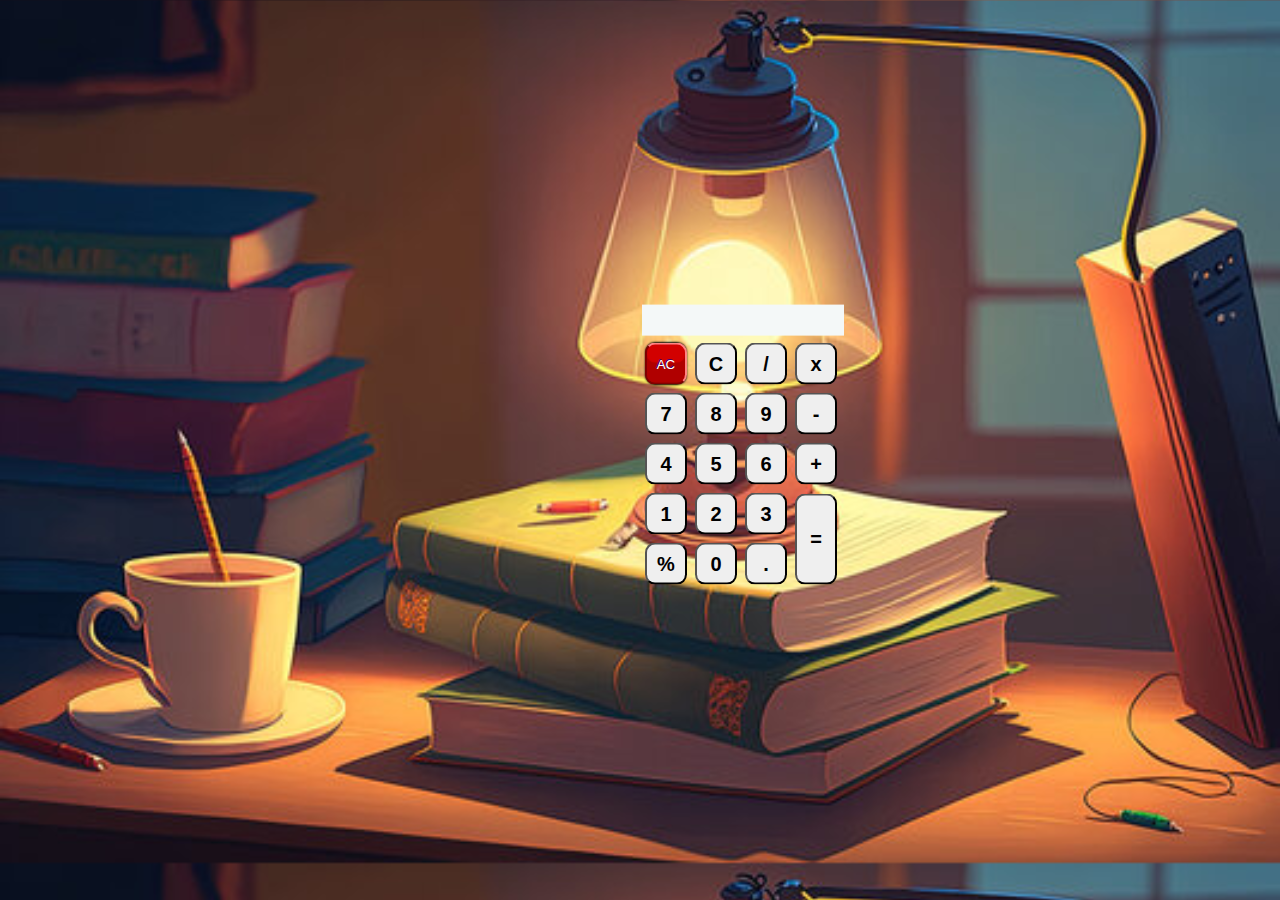
<file: calculator/index.html>
<!DOCTYPE html>
<html lang="en">
<head>
    <meta charset="UTF-8">
    <meta name="viewport" content="width=device-width, initial-scale=1.0">
    <meta http-equiv="X-UA-Compatible" content="ie=edge">
    <title>dk.Calculator</title>
    <link rel="stylesheet" href="style.css">
    <!-- <link rel="stylesheet" href="woodCalc.css"> -->
    <script src="script.js"></script>
</head>
<body>
    <div class="container">
        <form name="form">
            <input class="textview" name="textview">
        </form>
            <table>
                <tr>
                        <td><input class="allclearButton" type="button" value="AC" onclick="clean()"></td>
                        <td><input class="button" type="button" value="C" onclick="back()"></td>
                        <td><input class="button" type="button" value="/" onclick="insert('/')"></td>
                        <td><input class="button" type="button" value="x" onclick="insert('*')"></td>
                </tr>
                <tr>
                        <td><input class="button" type="button" value="7" onclick="insert(7)"></td>
                        <td><input class="button" type="button" value="8" onclick="insert(8)"></td>
                        <td><input class="button" type="button" value="9" onclick="insert(9)"></td>
                        <td><input class="button" type="button" value="-" onclick="insert('-')"></td>
                 </tr>
                 <tr>
                        <td><input class="button"  type="button" value="4" onclick=insert(4)></td>
                        <td><input class="button" type="button" value="5" onclick=insert(5)></td>
                        <td><input class="button" type="button" value="6" onclick="insert(6)"></td>
                        <td><input class="button" type="button" value="+" onclick="insert('+')"></td>
                </tr>
                 <tr>
                        <td><input class="button" type="button" value="1" onclick="insert(1)"></td>
                        <td><input class="button" type="button" value="2" onclick="insert(2)"></td>
                        <td><input class="button" type="button" value="3" onclick="insert(3)"></td>
                        <td rowspan="5"><input class="equalButton" type="button" value="=" onclick=equals()></td>
              </tr>
                <tr>
                        <td><input class="button" type="button" value="%" onclick="insert('%')"></td>
                        <td><input class="button" type="button" value="0" onclick="insert(0)"></td>
                        <td><input class="button" type="button" value="." onclick="insert('.')"></td>
                        
                </tr>

            </table>
    </div>
</body>
</html>
</file>
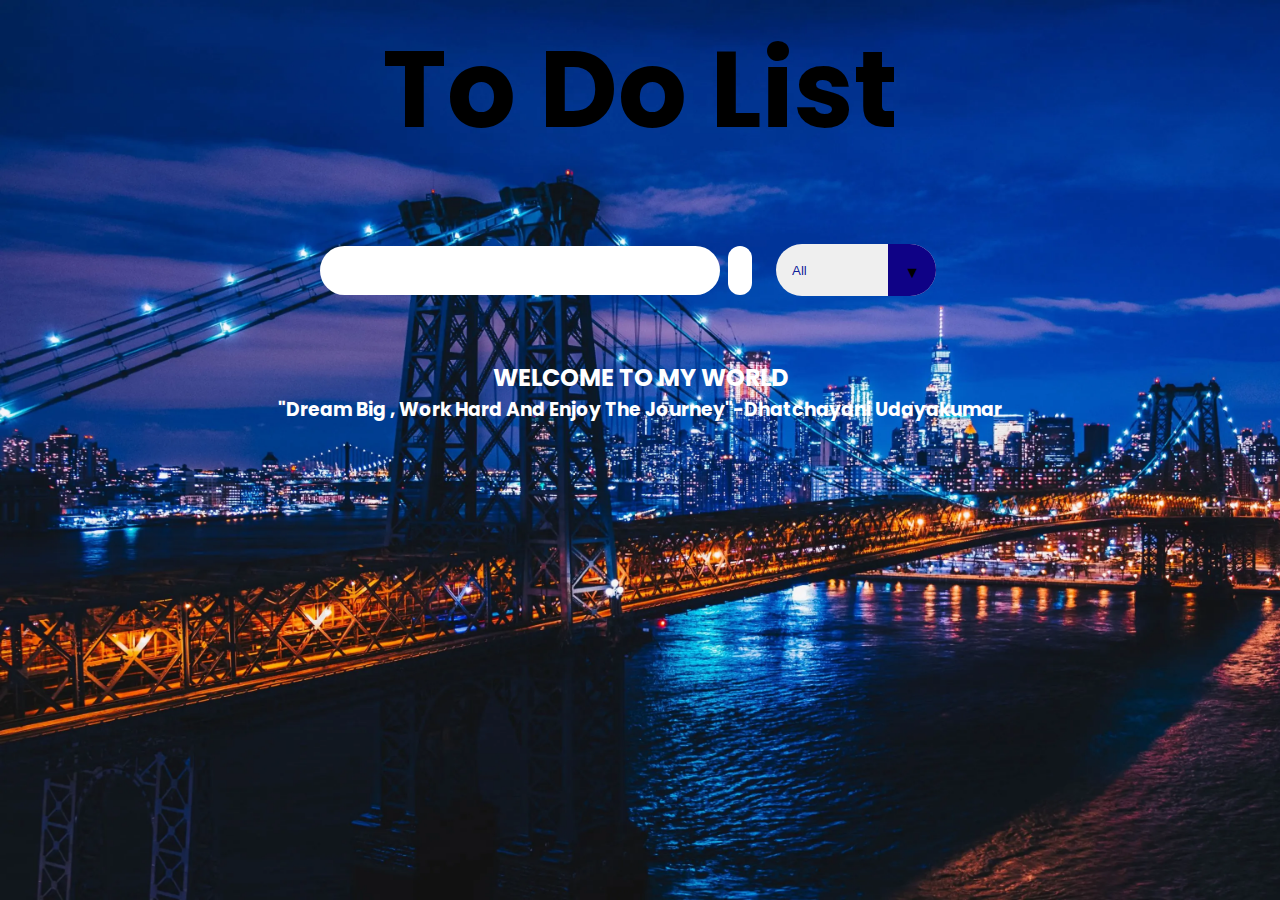
<file: TODOLIST/index.html>
<!DOCTYPE html>
<html lang="en">
<head>
    <meta charset="UTF-8">
    <meta http-equiv="X-UA-Compatible" content="IE=edge">
    <meta name="viewport" content="width=device-width, initial-scale=1.0">
    <!-- Google Fonts -->
    <link rel="preconnect" href="https://fonts.googleapis.com">
    <link rel="preconnect" href="https://fonts.gstatic.com" crossorigin>
    <link href="https://fonts.googleapis.com/css2?family=Poppins&display=swap" rel="stylesheet">
    <!-- Font Awesome cdn css -->
    <link rel="stylesheet" href="https://cdnjs.cloudflare.com/ajax/libs/font-awesome/5.15.3/css/all.min.css" integrity="sha512-iBBXm8fW90+nuLcSKlbmrPcLa0OT92xO1BIsZ+ywDWZCvqsWgccV3gFoRBv0z+8dLJgyAHIhR35VZc2oM/gI1w==" crossorigin="anonymous" referrerpolicy="no-referrer" />
    <link rel="stylesheet" href="./styles.css">
    <title>dK</title>
</head>
<body>

    <header>
        <h2>To Do List</h2>
    </header>
    <form action="">
        <input type="text" class="todo-input">
        <button class="todo-button" type="submit">
            <i class="fas fa-plus-square fa-spin fa-0.5x"></i>
        </button>
        <div class="select">
            <select name="todos" class="filter-todo">
                <option value="all">All</option>
                <option value="incomplete">Incomplete</option>
                <option value="complete">Complete</option>
            </select>
        </div>
    </form>

    <div class="todo-container">
        <ul class="todo-list"></ul>
    </div>
        <h2 align="center" style="color:white">   WELCOME TO MY WORLD  </h2>
        <h3 align="center" style="color:white">"Dream Big , Work Hard And Enjoy The Journey"-Dhatchayani Udayakumar </h3>
   
        <script src="./script.js"></script>
</body>
</html>
</file>
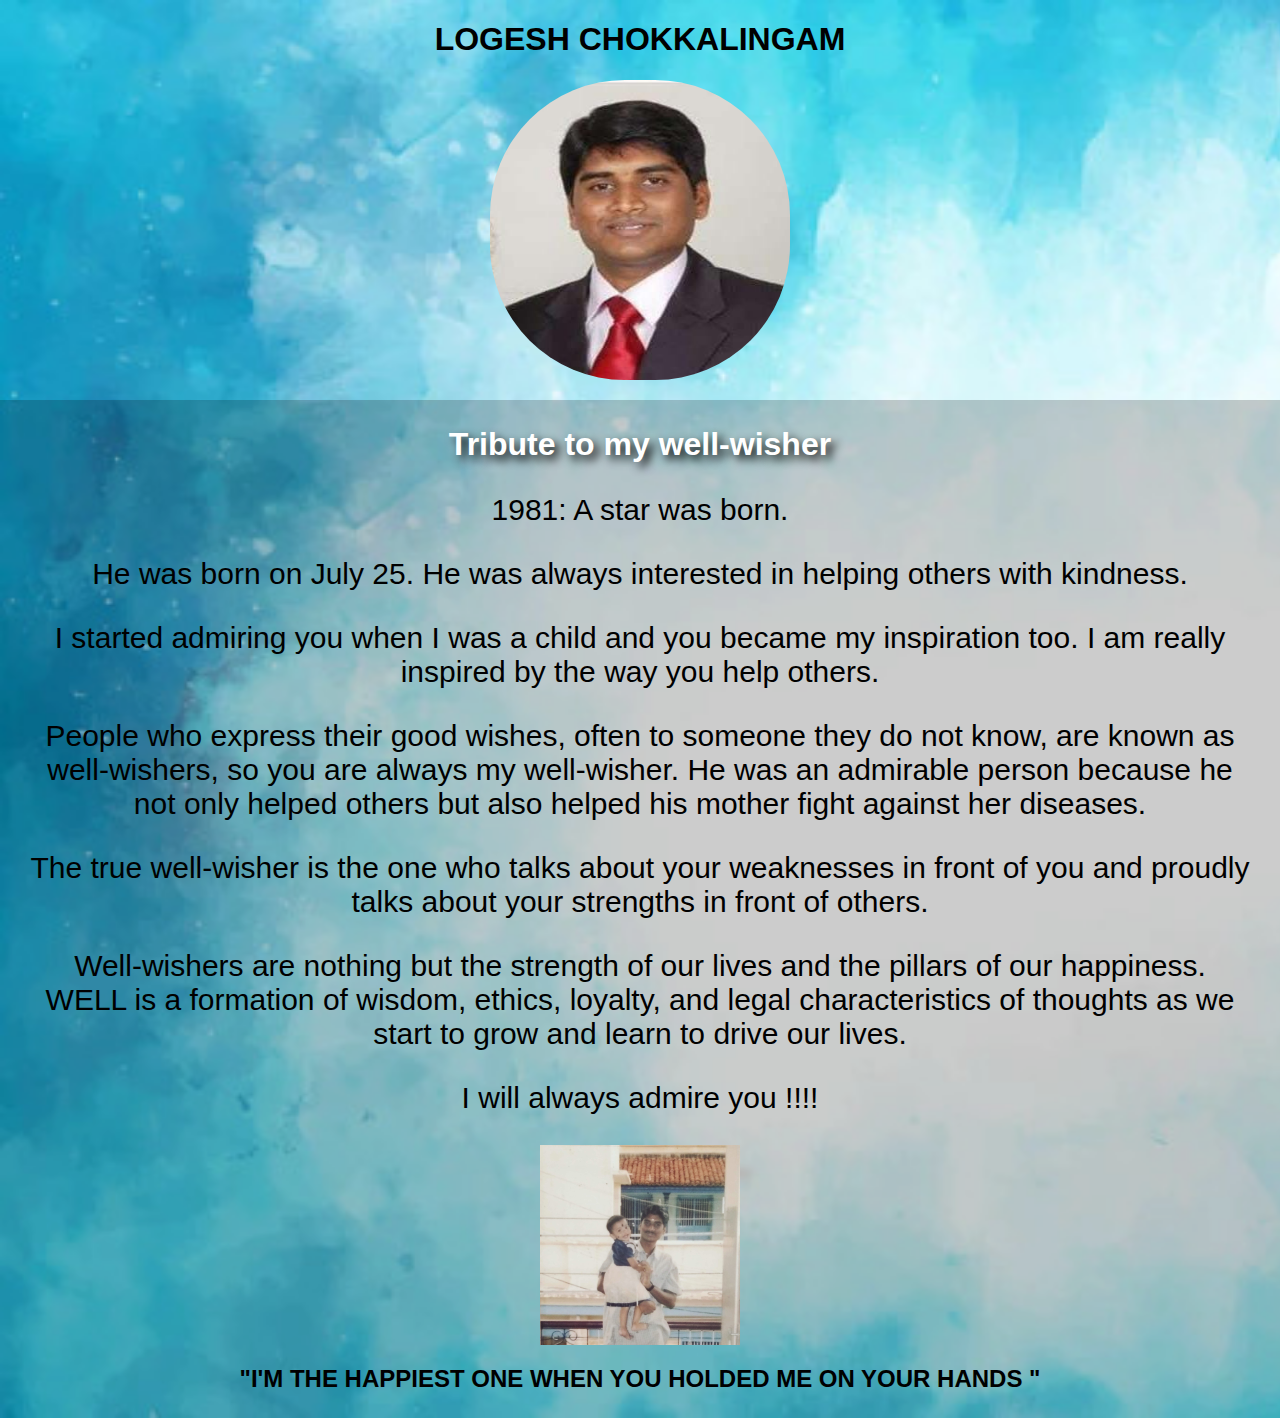
<file: Tributepg/index.html>
<!DOCTYPE html>
<html lang="en">
<head>
    <meta charset="UTF-8">
    <meta name="viewport" content="width=device-width, initial-scale=1.0">
    <meta http-equiv="X-UA-Compatible" content="ie=edge">
    <link rel="stylesheet" href="style.css">
    <title>dk-tributepage</title>
</head>
<body >
    <main id="main">
        <h1 align="center">LOGESH CHOKKALINGAM</h1>
        <div id="img-div">
            <!-- The img element should responsively resize, relative to the width of its parent element, without exceeding its original size. -->
            <!-- The img element should be centered within its parent element. -->
            <div id="img-div">
                <!-- The img element should responsively resize, relative to the width of its parent element, without exceeding its original size. -->
                <!-- The img element should be centered within its parent element. -->
                <center>
                    <img src="./lc.jpeg" alt="lc"  height="300" width="300"  id="chithappa"/>
                    <style>
                        #chithappa{
                            border-radius: 45%;
                        }
                    </style>
                </center>
        </div>
        <div id="tribute-info">
            <h1 class="title">Tribute to my well-wisher</h1>
            <style>
                p {
                    font-size: 30px;;
                }
            </style>
            <p>1981: A star was born.</p>

            <p>He was born on July 25.
                He was always interested in helping others with kindness.</p>
            
            <p>I started admiring you when I was a child and you became my inspiration too. I am really inspired by the way you help others.</p>
            <p>People who express their good wishes, often to someone they do not know, are known as well-wishers, so you are always my well-wisher. He was an admirable person because he not only helped others but also helped his mother fight against her diseases.</p>
            <p>The true well-wisher is the one who talks about your weaknesses in front of you and proudly talks about your strengths in front of others.</p>              
            <p>Well-wishers are nothing but the strength of our lives and the pillars of our happiness. WELL is a formation of wisdom, ethics, loyalty, and legal characteristics of thoughts as we start to grow and learn to drive our lives.</p>
            <p>I will always admire you  !!!!</p>
    <center>
        <img src="./lk.jpeg" height="200" width="200"  
    </center>
        <h2>"I'M THE HAPPIEST ONE WHEN YOU HOLDED ME ON YOUR HANDS "</h2>
        
    </main>
    
</body>
</html>
</file>
<file: calculator/style.css>
body {
	
	background-image: url("./cul.jpg");
	background-size: cover;

}

.textview{
  display: inline-block;
	margin: 2px;
	width: 198px;
	height: 29px;
	font-size: 20px;
    font-weight: bold;
    background-color: rgb(244, 248, 248);
	border: none;
}

.equalButton {
    cursor: pointer;
	display: inline-block;
	margin: 2px;
	width: 42px;
	height:91px;
    outline: none;
	font-size: 20px;
	font-weight: bold;
	border-radius: 10px;
  
}

.button {
    cursor: pointer;
	display: inline-block;
	margin: 2px;
	width: 42px;
	height: 42px;
	font-size: 20px;
	font-weight: bold;
	border-radius: 10px;
	outline: none;
  
}

.button:active, .allclearButton:active,.equalButton:active{
    background-color: #3e8e41;
    box-shadow: 0 3px #666;
    transform: translateY(4px);
  }



.button:hover,.equalButton:hover {
	background-color: #FFBA75;
	box-shadow: 0px 0px 2px #FFBA75, inset 0px -20px 1px #FF8000;
	border-top: 2px solid #FFF;
	border-right: 2px solid #FFF;
	border-bottom: 2px solid #AE5700;
	border-left: 2px solid #AE5700;
}

.allclearButton {
  border-radius: 10px;
	color: #FFF;
    margin: 2px;
	width: 42px;
	height: 42px;
	text-shadow: -1px -1px 0px #44006F;
	background-color: #D20000;
	border-top: 2px solid #FF8484;
	border-right: 2px solid #FF8484;
	border-bottom: 2px solid #800000;
	border-left: 2px solid #800000;
	box-shadow: 0px 0px 2px #030303, inset 0px -20px 1px #B00000;
	outline: none;
}
.container{
		background: rgba(146, 142, 142, 0.589);
		background-size: cover;
		position:absolute;
        top: 40%;
        left:50%;
		right: 50%;
        transform:translateX(-50%) translateY(-20%)
}
</file>
<file: TODOLIST/styles.css>
* {
    margin: 0;
    padding: 0;
    box-sizing: border-box;
}

body {
    background-image: url(./dk.jpg);
    background-size: cover;
    font-family: "Poppins", sans-serif;
    min-height: 100vh;
}

header {
    font-size: 4.5rem; 
}

header, 
form {
    min-height: 20vh;
    display: flex;
    justify-content: center;
    align-items: center;
}

form input, 
form button {
    padding: 0.5rem;
    padding-left: 1rem;
    font-size: 1.8rem;
    border: none;
    background: white;
    border-radius: 2rem;
}

form button {
    color: rgb(0, 68, 255);
    background: white;
    cursor: pointer;
    transition: all 0.3 ease;
    margin-left: 0.5rem;
}

form button:hover {
    color: white;
    background: rgb(20, 1, 54);
}

.fa-plus-square {
    margin-top: 0rem;
    margin-left: -8px;
}

.todo-container {
    display: flex;
    justify-content: center;
    align-items: center;
}

.todo-list {
    min-width: 30%;
    list-style: none;
}

.todo {
    margin: 0.5rem;
    padding-left: 0.5rem;
    background: white;
    color: rgb(5, 5, 5);
    font-size: 1.5rem;
    display: flex;
    justify-content: space-between;
    align-items: center;
    transition: 0.5s;
    border-radius: 2rem;
}

.todo li {
    flex: 1;
}

.trash-btn, 
.complete-btn {
    color: white;
    border: none;
    padding: 1rem;
    cursor: pointer;
    font-size: 1.5rem;
}

.complete-btn {
    background: rgb(63, 9, 211);
}

.trash-btn {
    border-top-right-radius: 1.75rem;
    border-bottom-right-radius: 1.75rem;
    background: rgb(171, 171, 171);
}

.todo-item {
    padding: 0rem 0.5rem;
}

.fa-trash, 
.fa-check-circle {
    pointer-events: none;
}

.completed {
    text-decoration: line-through;
    opacity: 0.5;
}

.slide {
    transform: translateX(50rem);
    opacity: 0;
}

select {
    -webkit-appearance: none;
    -moz-appearance: none;
    appearance: none;
    outline: none;
    border: none;
}

.select {
    margin: 1.5rem;
    position: relative;
    overflow: hidden;
    border-radius: 50px;
}

select {
    color:rgba(5, 19, 150, 0.959);
    width: 10rem;
    height: 3.2rem;
    cursor: pointer;
    padding: 1rem;
}

.select::after {
    content: "\25BC";
    position: absolute;
    background:rgb(15, 2, 134);
    top: 0;
    right: 0;
    padding: 1rem;
    pointer-events: none;
    transition: all 0.3s ease;
}

.select::hover::after {
    background: white;
    color: rgb(255, 200, 0);
}
</file>
<file: Tributepg/style.css>
body{
    margin:0 ;
    font-family: "Poppins", sans-serif;
    min-height: 100vh;
    background-image: url("./bg.jpg");
    background-size: cover;
}
#title{
    text-align: center;
    text-shadow: 5px 5px 10px black;
    font-size:3rem;
}

img{
    display: block;
    margin-left: auto;
    margin-right: auto;
}

#img-caption{
    font-size: 15px;
}

div#tribute-info{
    background-color:rgba(0,0,0,0.2);
    box-shadow: 20px 20px 15px grey;
    padding:5px 10px;
    margin-top:20px;
}
p{
    text-align: center;
padding-left: 20px;
padding-right: 20px;

}
h1.title{
    color:white;
    text-align:center;
    text-shadow: 5px 5px 10px black;
}
</file>
